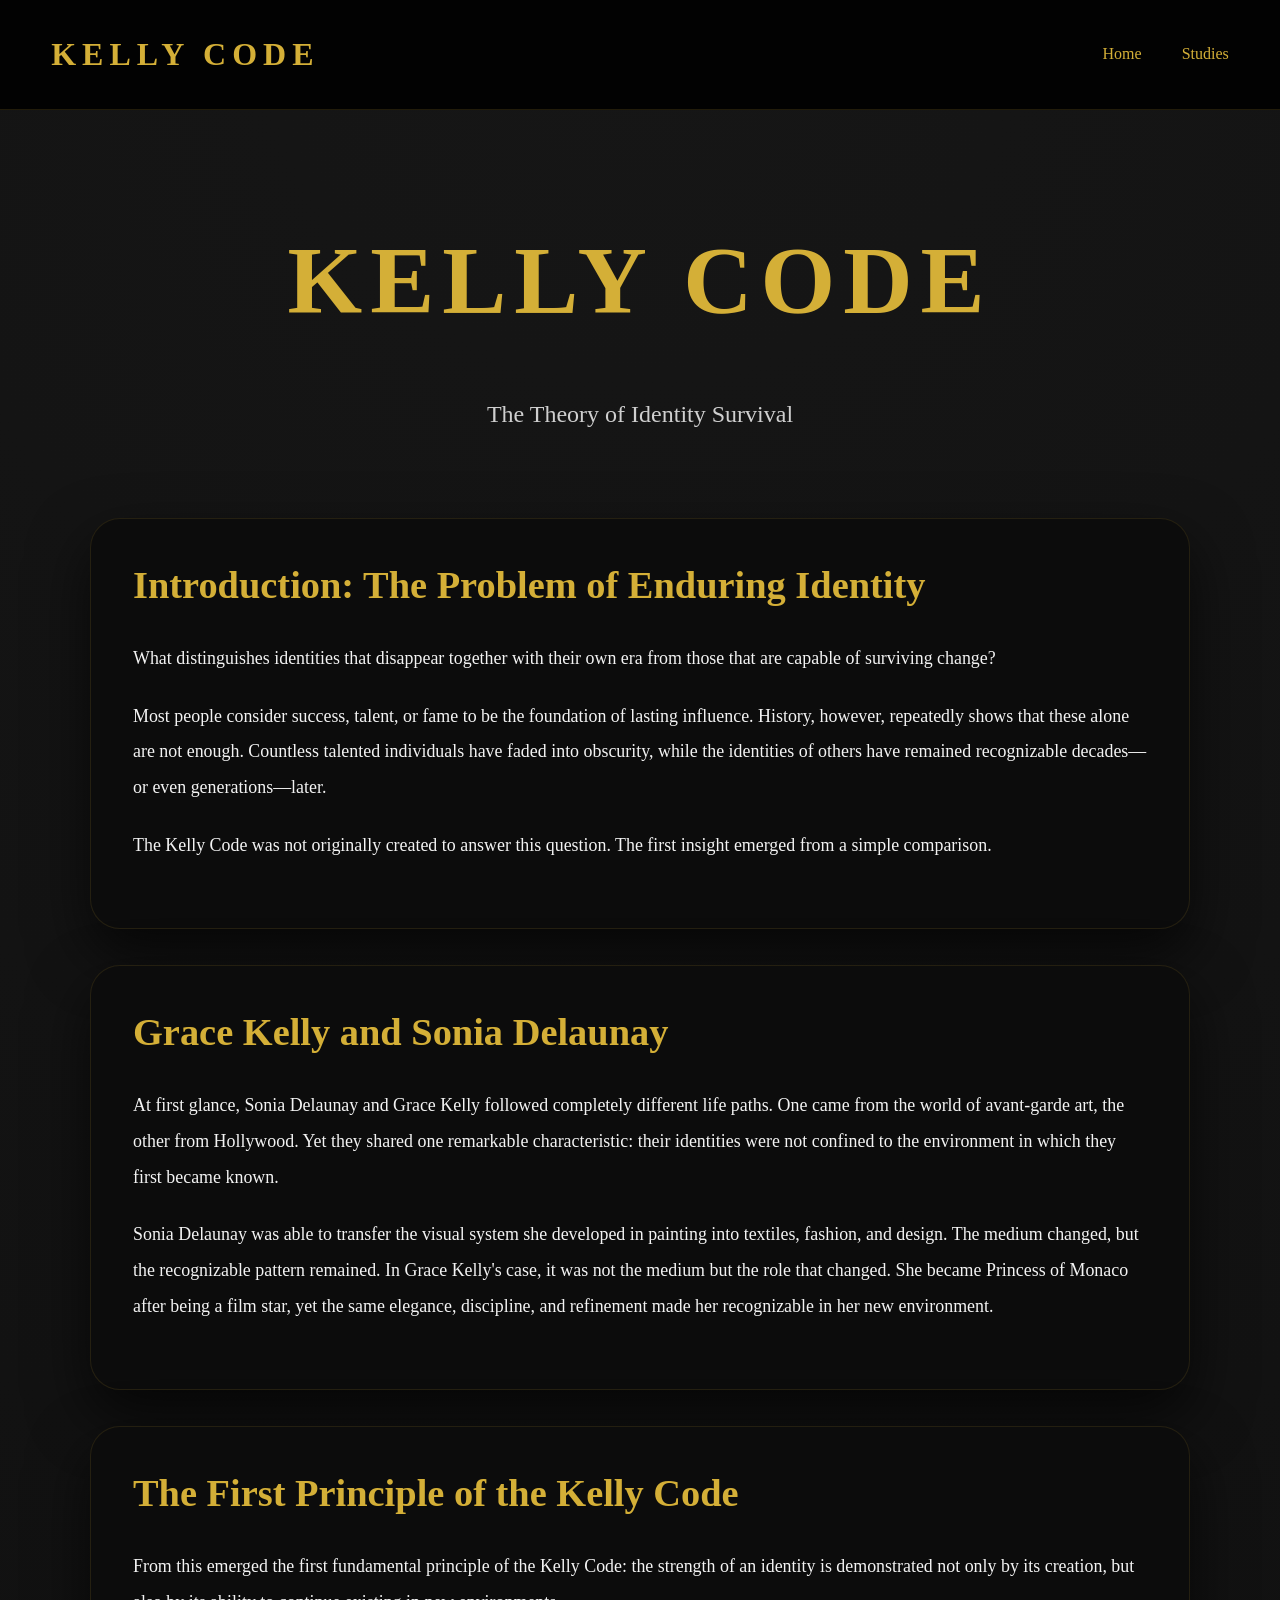
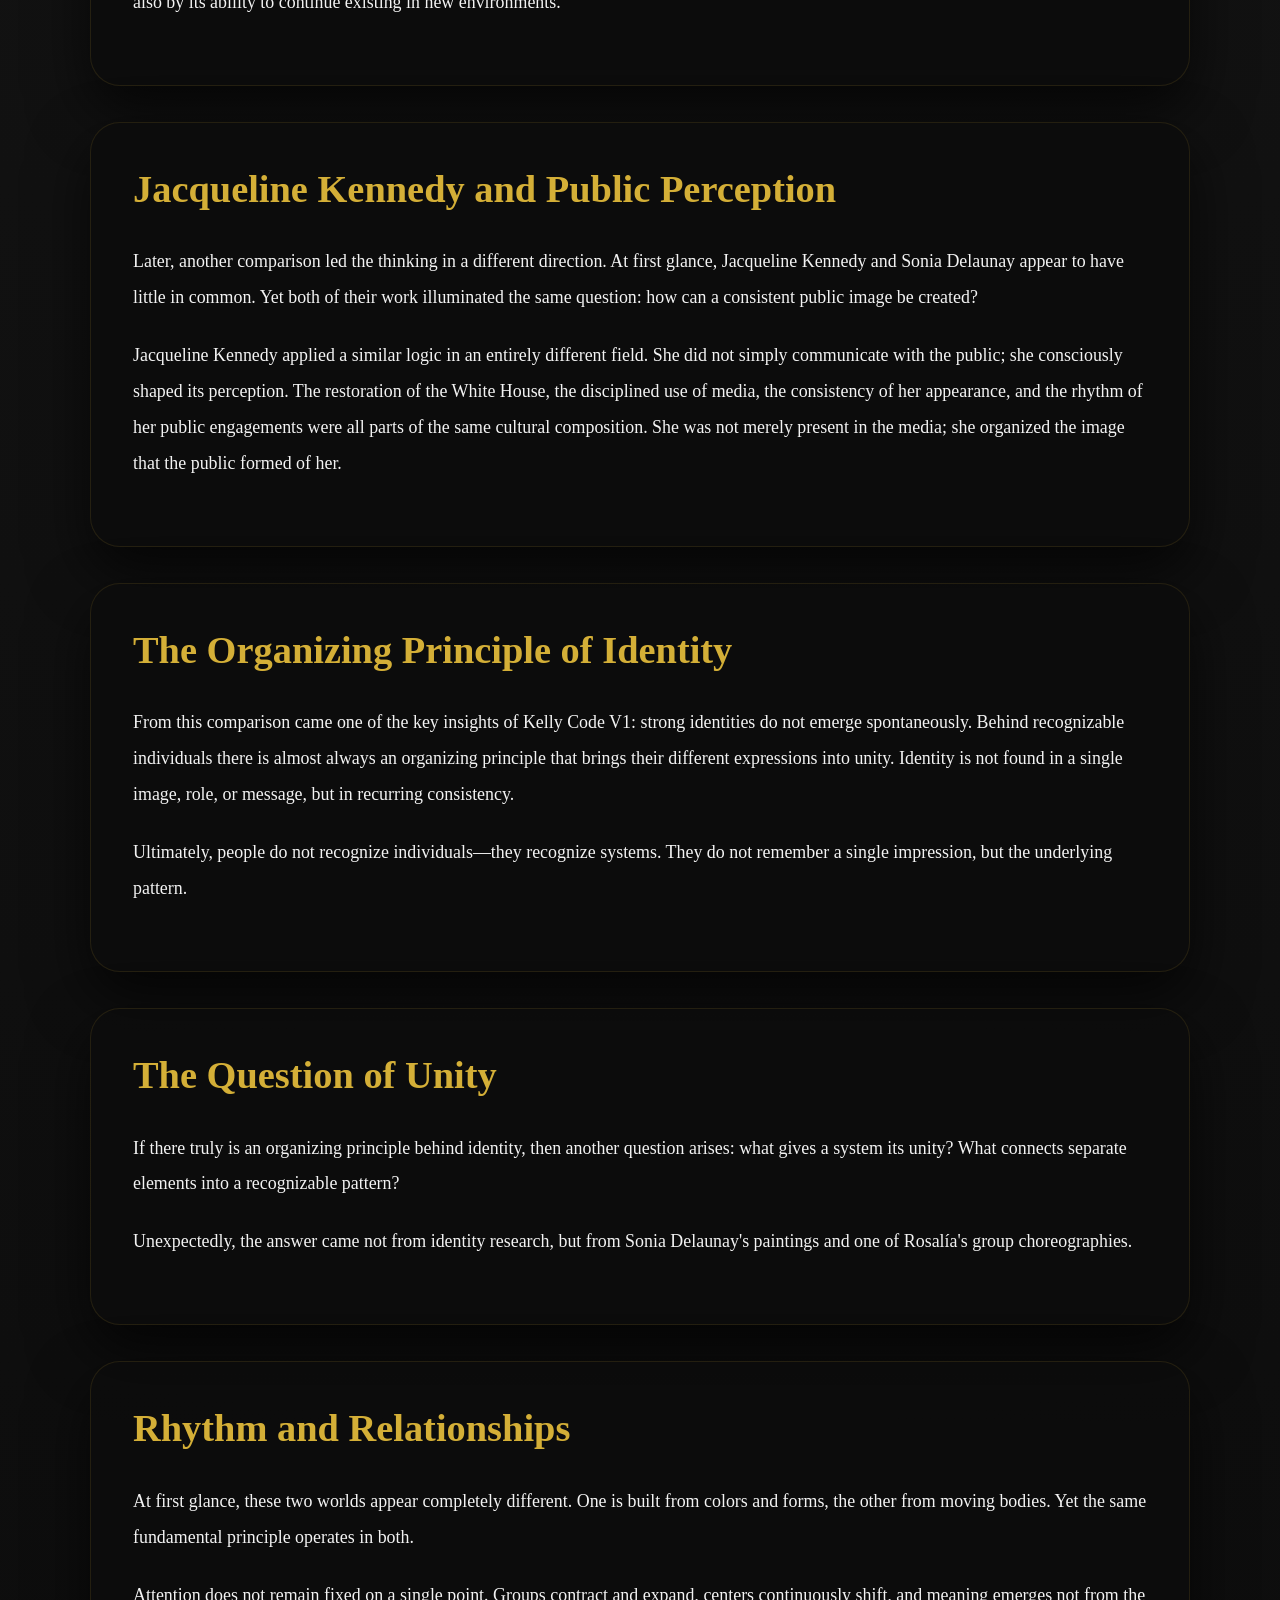
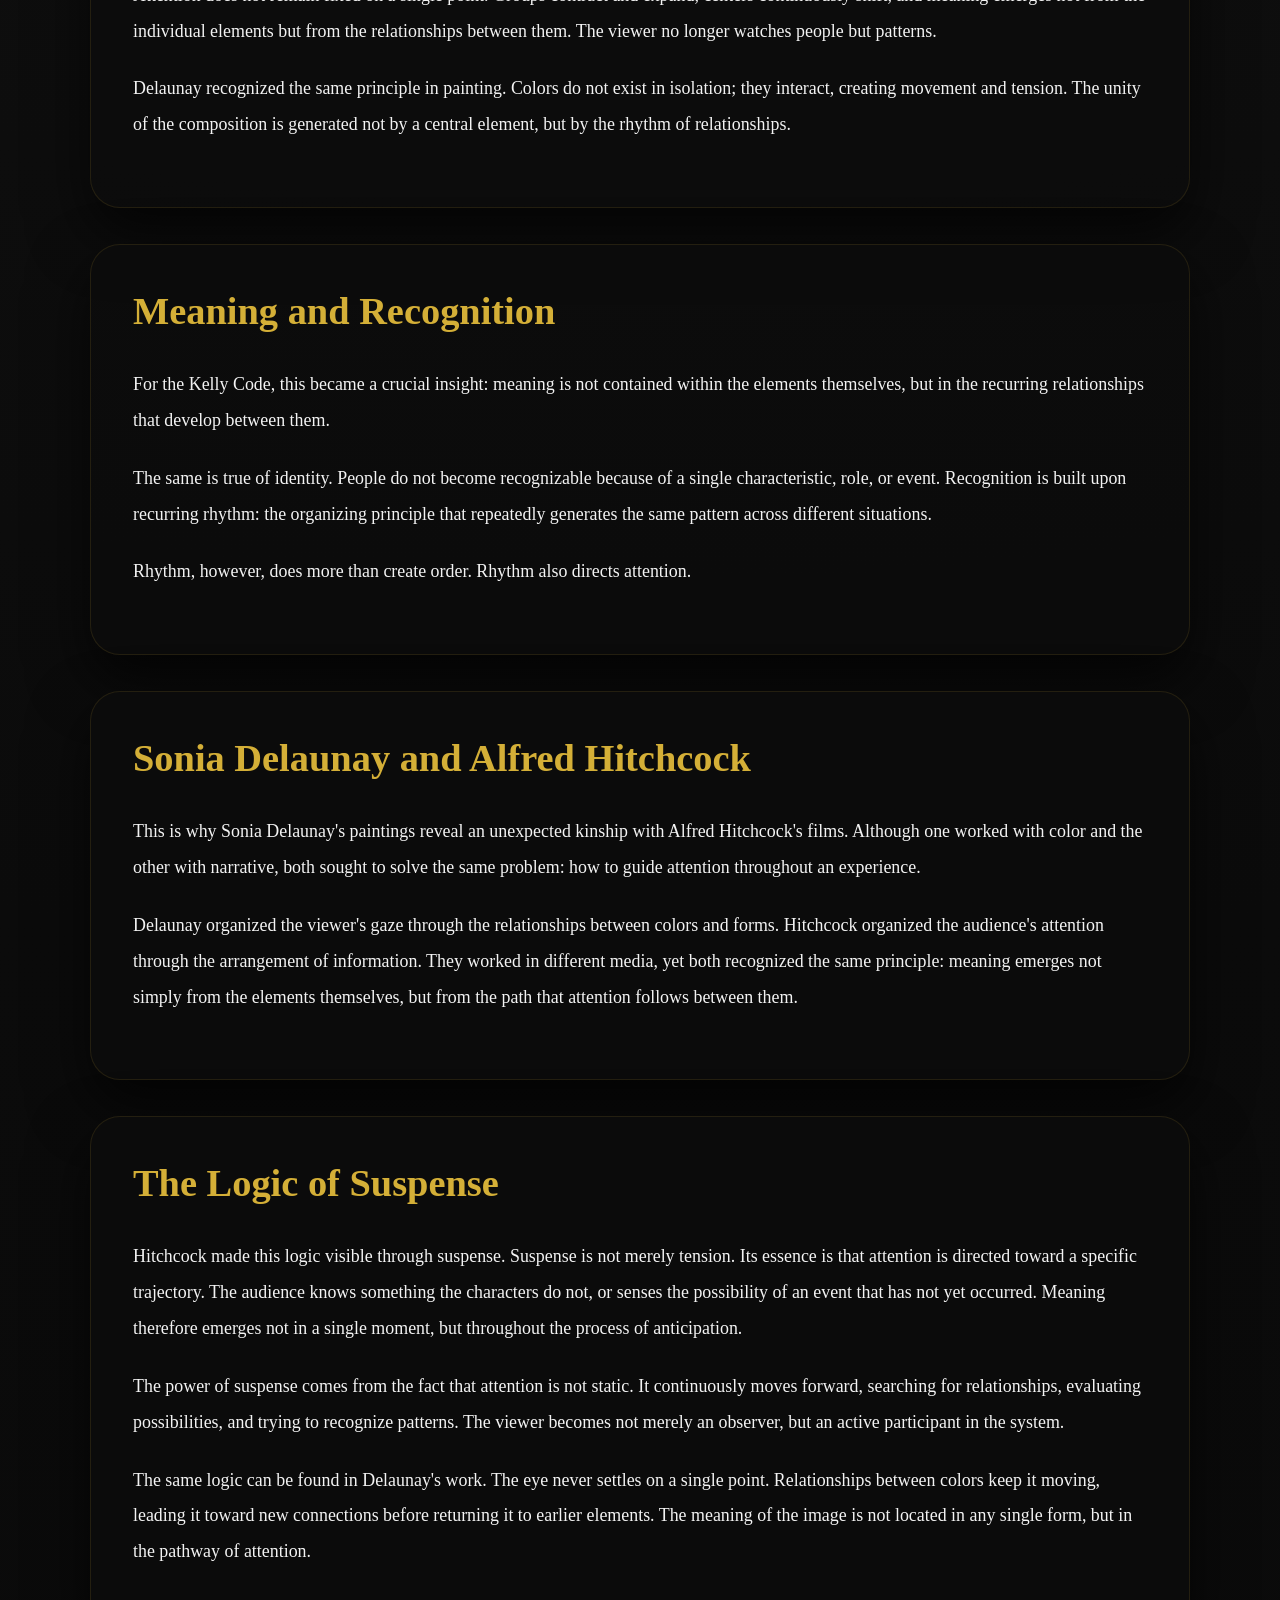
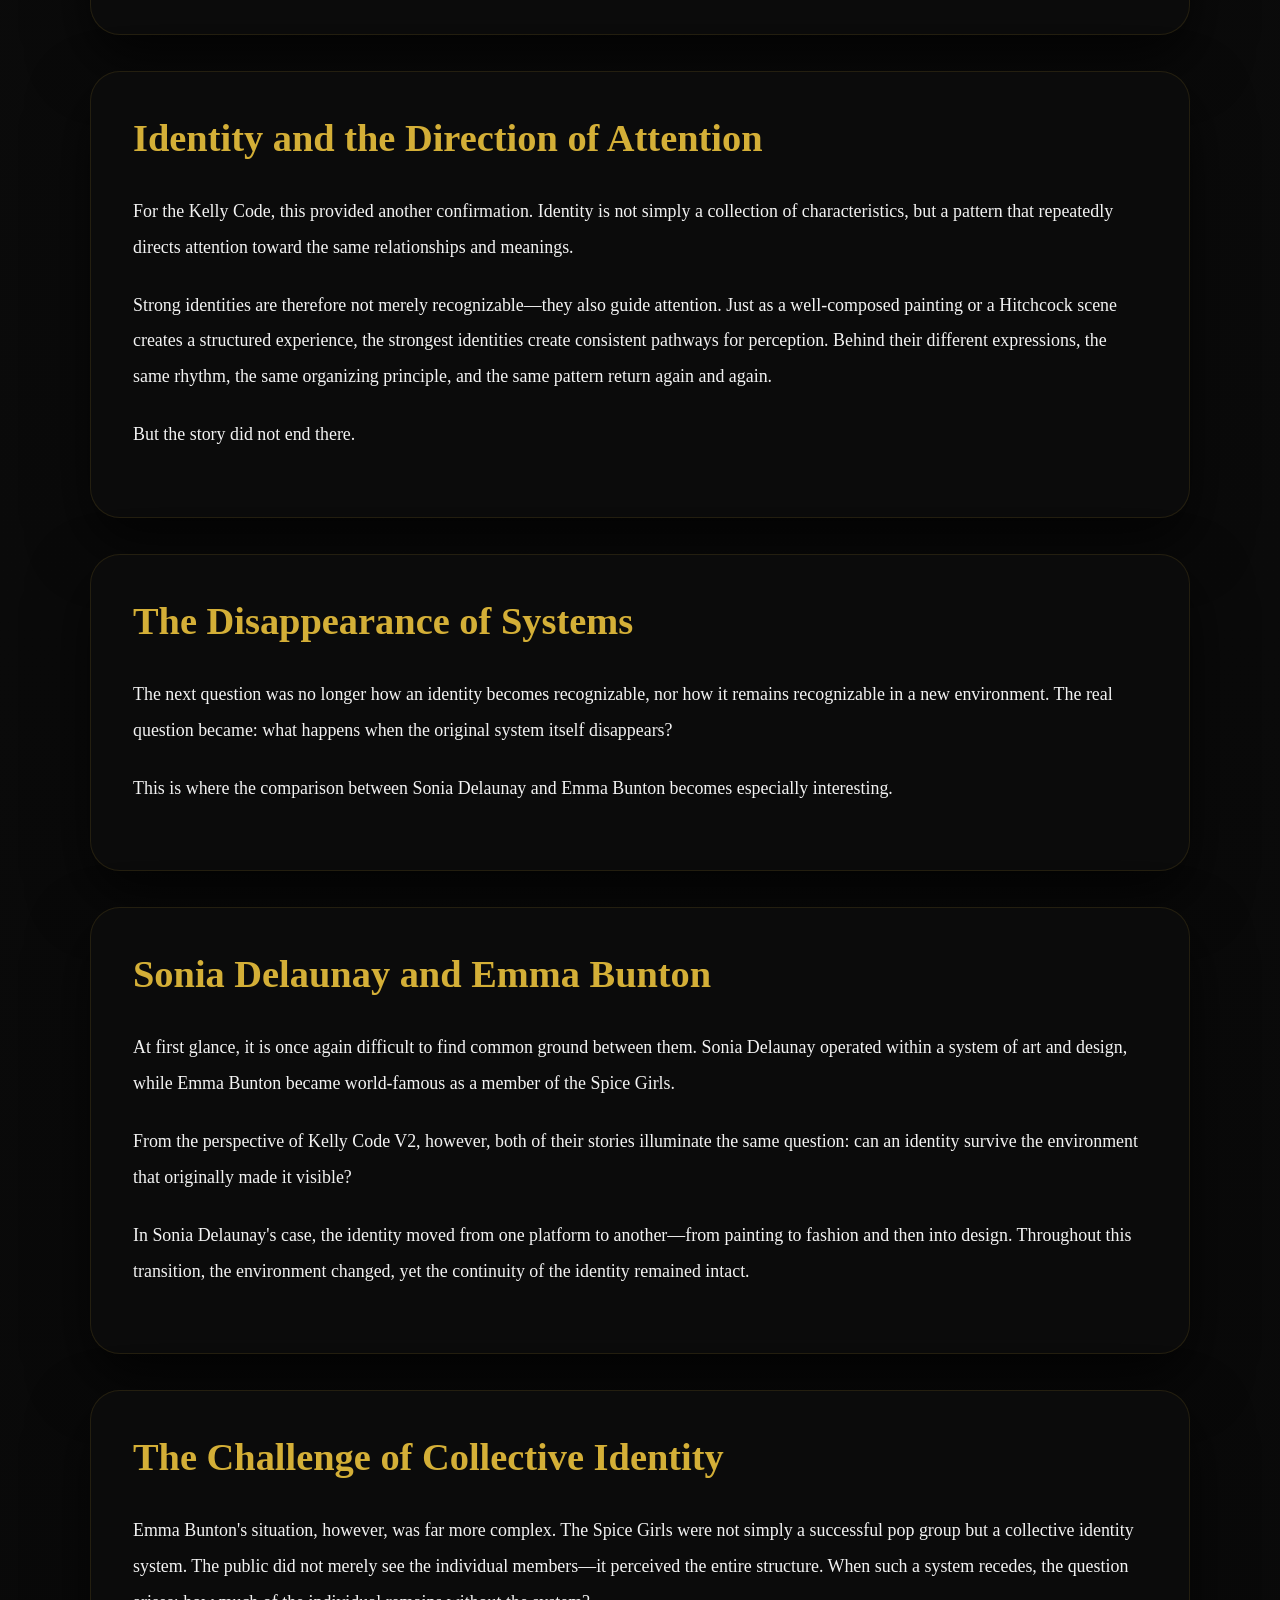
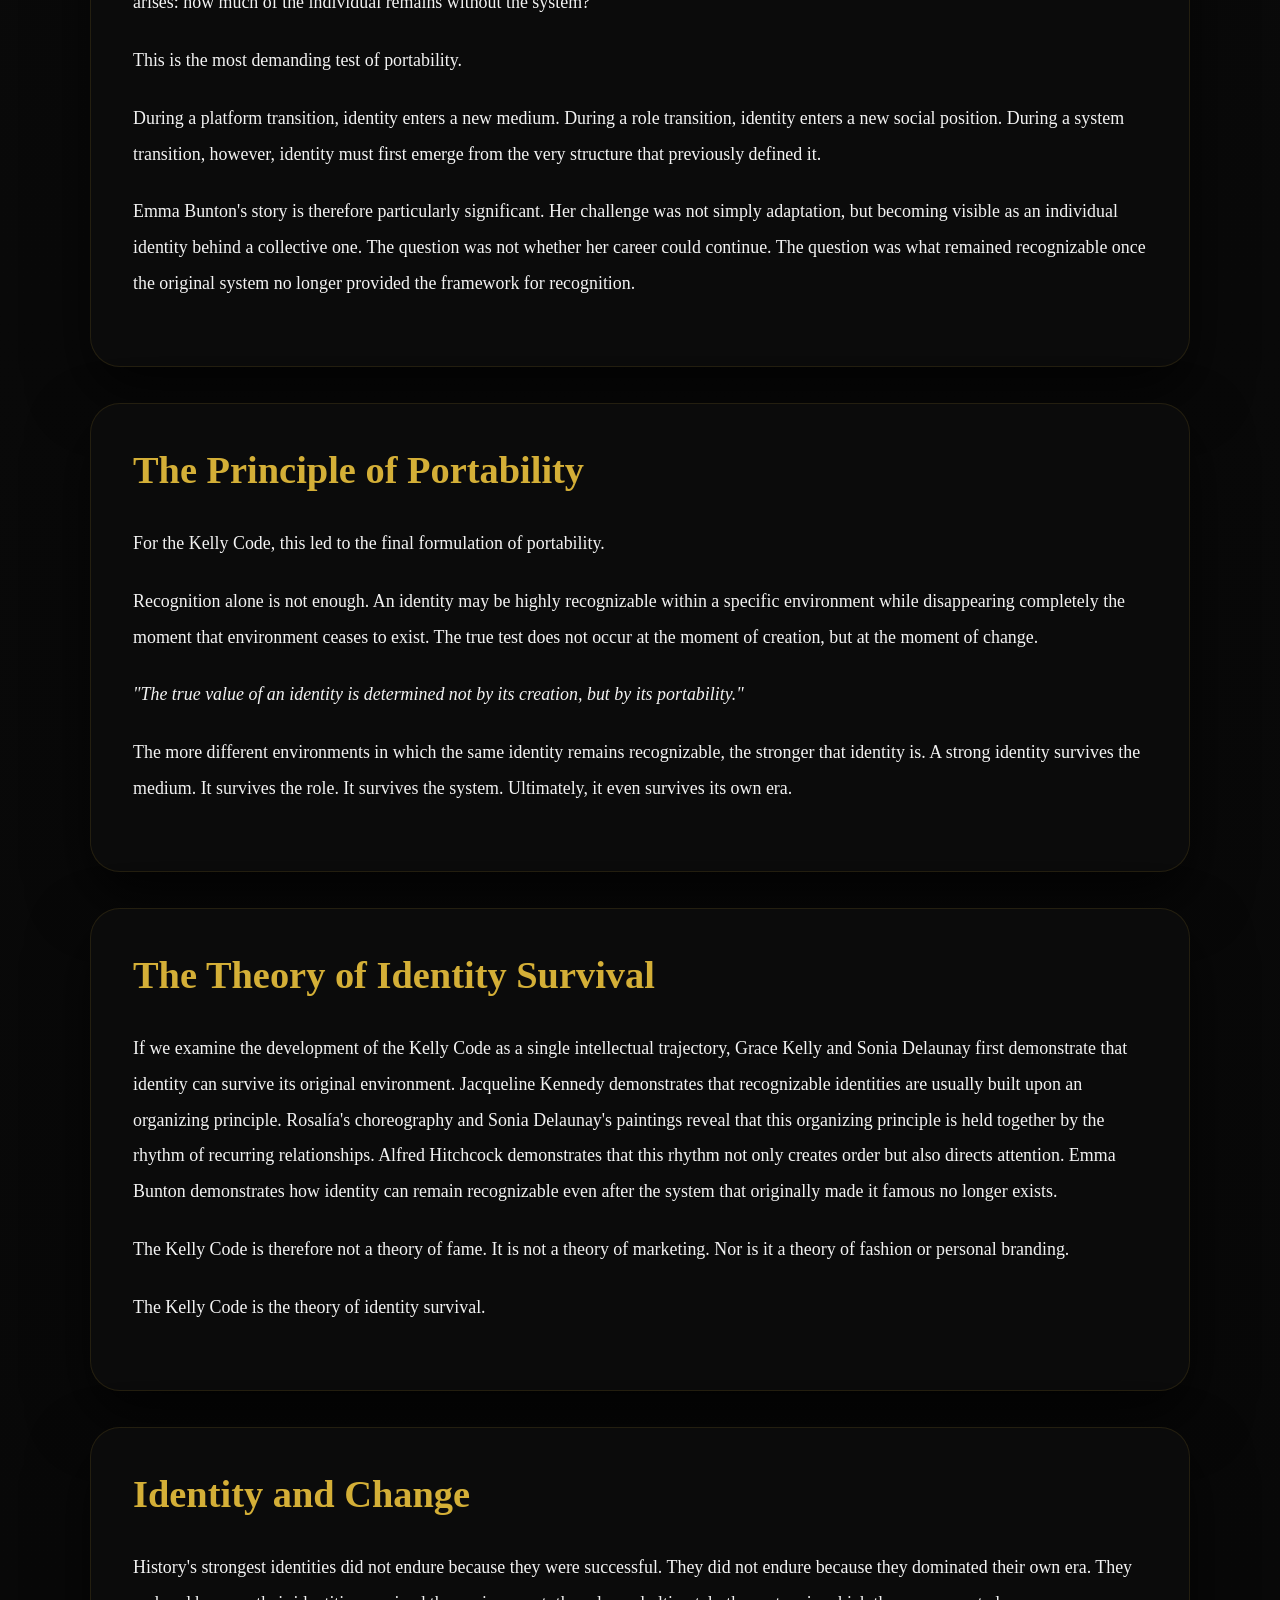
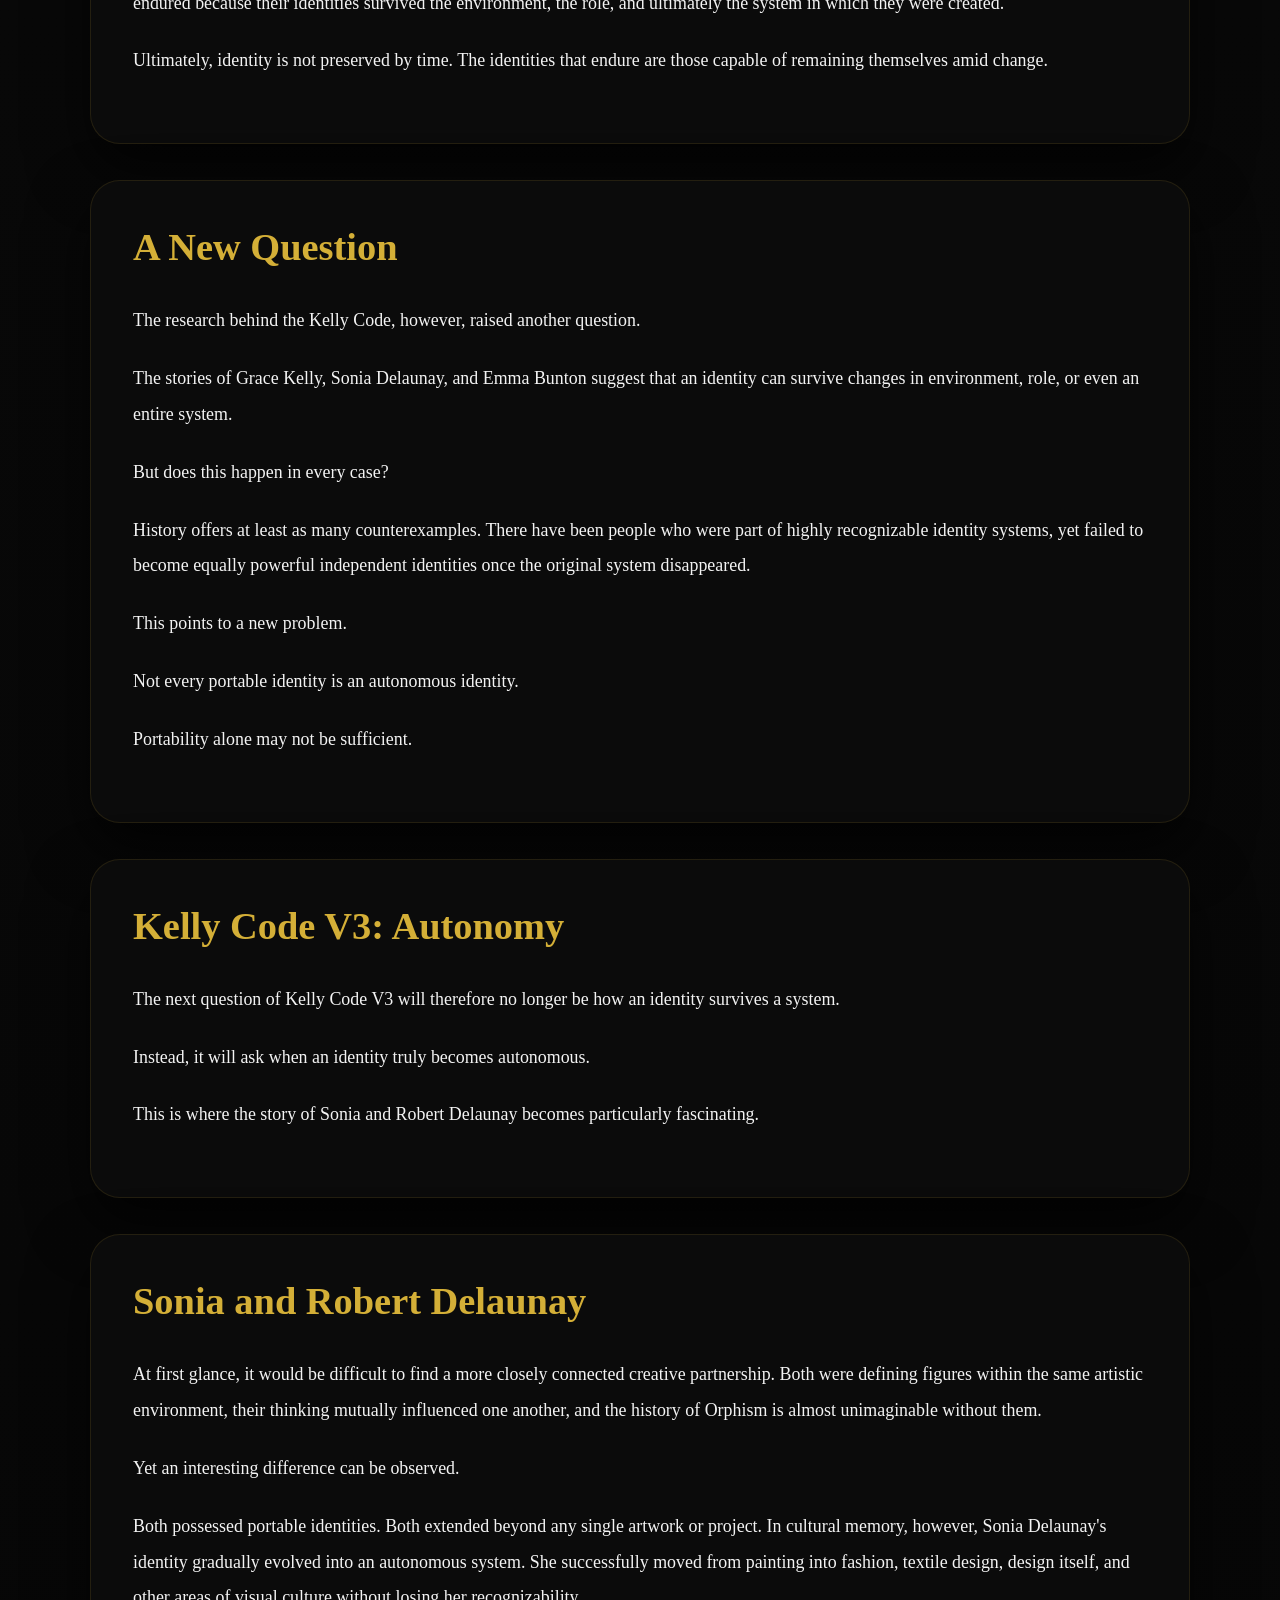
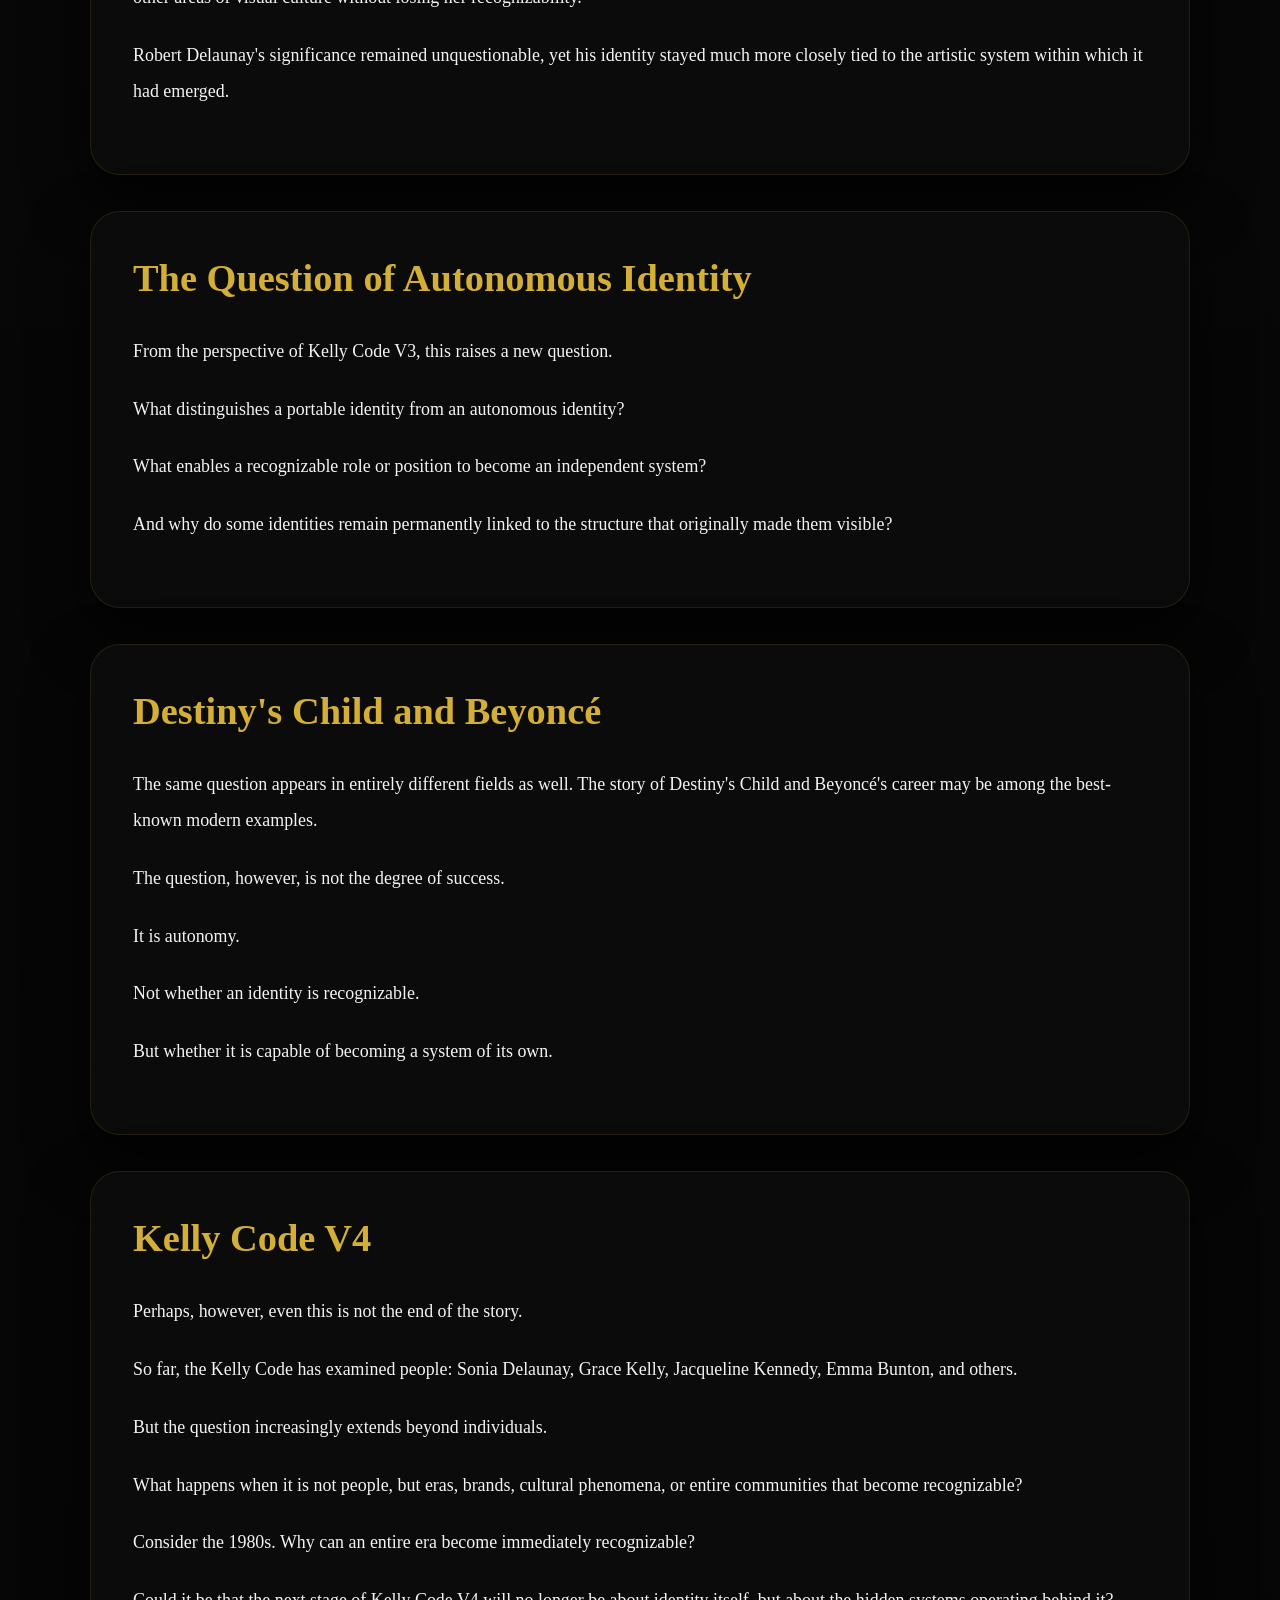
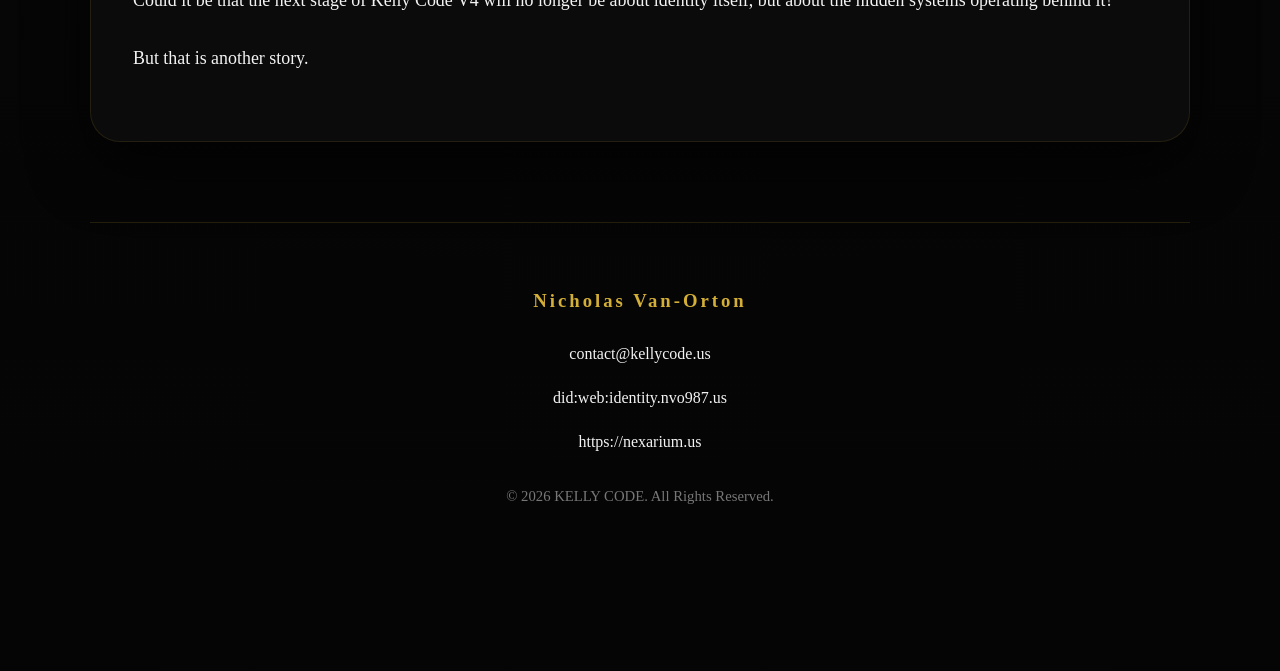
<file: index.html>
<!DOCTYPE html>
<html lang="en">
<head>
<meta charset="UTF-8">
<meta name="viewport" content="width=device-width, initial-scale=1.0">

<title>KELLY CODE | The Theory of Identity Survival | NVO987</title>

<meta name="description" content="The Kelly Code – The Theory of Identity Survival explores how identities endure across changing roles, media, systems, and historical contexts. NVO987 is a multidisciplinary artistic and cultural initiative exploring the intersections of visual culture and art history.">

<meta name="keywords" content="NVO987, Kelly Code, Theory of Identity Survival, identity theory, identity survival, Sonia Delaunay, Grace Kelly, Jacqueline Kennedy, Emma Bunton, Rosalía, Alfred Hitchcock, visual culture, art history, cultural studies, philosophy of identity, multidisciplinary research">

<meta name="author" content="Nicholas Van-Orton">
<meta name="creator" content="NVO987">
<meta name="robots" content="index,follow,max-image-preview:large,max-snippet:-1,max-video-preview:-1">
<meta name="language" content="en">

<link rel="canonical" href="https://kellycode.us/">

<link rel="apple-touch-icon" sizes="57x57" href="/apple-icon-57x57.png">
<link rel="apple-touch-icon" sizes="60x60" href="/apple-icon-60x60.png">
<link rel="apple-touch-icon" sizes="72x72" href="/apple-icon-72x72.png">
<link rel="apple-touch-icon" sizes="76x76" href="/apple-icon-76x76.png">
<link rel="apple-touch-icon" sizes="114x114" href="/apple-icon-114x114.png">
<link rel="apple-touch-icon" sizes="120x120" href="/apple-icon-120x120.png">
<link rel="apple-touch-icon" sizes="144x144" href="/apple-icon-144x144.png">
<link rel="apple-touch-icon" sizes="152x152" href="/apple-icon-152x152.png">
<link rel="apple-touch-icon" sizes="180x180" href="/apple-icon-180x180.png">
<link rel="icon" type="image/png" sizes="192x192"  href="/android-icon-192x192.png">
<link rel="icon" type="image/png" sizes="32x32" href="/favicon-32x32.png">
<link rel="icon" type="image/png" sizes="96x96" href="/favicon-96x96.png">
<link rel="icon" type="image/png" sizes="16x16" href="/favicon-16x16.png">
<link rel="manifest" href="/manifest.json">
<meta name="msapplication-TileColor" content="#ffffff">
<meta name="msapplication-TileImage" content="/ms-icon-144x144.png">
<meta name="theme-color" content="#ffffff">

<!-- DID document -->
<link rel="alternate" type="application/did+json" href="https://identity.nvo987.us/.well-known/did.json">

<!-- DID domain linkage proof -->
<link rel="alternate" type="application/did+ld+json" href="https://identity.nvo987.us/.well-known/did-configuration.json">

<!-- Canonical DID -->
<meta name="did" content="did:web:identity.nvo987.us"> 

<!-- Open Graph -->
<meta property="og:type" content="article">
<meta property="og:site_name" content="NVO987">
<meta property="og:title" content="KELLY CODE | The Theory of Identity Survival">
<meta property="og:description" content="The Kelly Code examines how identities survive changing environments, roles, and systems through recurring structures of recognition and cultural continuity.">
<meta property="og:url" content="https://kellycode.us/">
<meta property="og:locale" content="en_US">

<!-- Twitter -->
<meta name="twitter:card" content="summary_large_image">
<meta name="twitter:title" content="KELLY CODE | The Theory of Identity Survival">
<meta name="twitter:description" content="The Kelly Code explores the theory of identity survival across art, culture, media, and historical systems.">

<!-- Schema.org -->
<script type="application/ld+json">
{
  "@context": "https://schema.org",
  "@type": "Organization",
  "@id": "https://nvo987.fr/#organization",
  "name": "NVO987 – Culture Visuelle Moderne et Contemporaine",
  "url": "https://nvo987.fr/",
  "sameAs": [
    "https://www.wikidata.org/wiki/Q141086020",
    "https://www.openstreetmap.org/node/1409757849"
  ],
  "address": {
    "@type": "PostalAddress",
    "streetAddress": "44 Rue Pasquier",
    "postalCode": "75008",
    "addressLocality": "Paris",
    "addressCountry": "FR"
  },
  "geo": {
    "@type": "GeoCoordinates",
    "latitude": 48.8748353,
    "longitude": 2.3240104
  }
}
</script>

  
    <script type="application/ld+json">
    {
      "@context": "https://schema.org",
      "@graph": [
        {
       "@type": "Person",
       "@id": "https://nvo987.us#person",
       "name": "Nicholas Van-Orton",
       "jobTitle": "Independent researcher, founder of NVO987 Association",
       "url": "https://nvo987.us",
       "memberOf": {
       "@id": "https://nvo987.fr#organization"
       },
       "identifier": {
       "@type": "PropertyValue",
       "propertyID": "DID Document",
        "value": "https://identity.nvo987.us/.well-known/did.json"
           }, 
            "sameAs": [
            "https://nexarium.us",
             "https://nvo987.us",
             "https://nvo987.eu",
             "https://nvo987.fr",
             "https://nvo987.ai.in",
             "https://did.ai.in",
             "https://kellycode.us",
             "https://identity.ai.in",
	         "https://nvo987.in",
             "https://web3.internet.in", 
             "https://delaunaybook.us", 
             "https://delaunaybook.eu", 
             "https://osf.io/t8bek/", 
             "https://orcid.org/0009-0007-4628-1871",
	         "https://isni.org/isni/0000000529640885",
             "https://www.wikidata.org/wiki/Q137675227",
             "https://www.wikidata.org/wiki/Q140936124",
             "https://www.wikidata.org/wiki/Q140529224",
             "https://www.wikidata.org/wiki/Q140528834",
             "https://www.wikidata.org/wiki/Q137674546", 
             "https://meta.wikimedia.org/wiki/User:NVO987-ASSOCIATION",
	         "https://independent.academia.edu/nvo987",
	         "https://www.linkedin.com/in/nvo987/",
	         "https://profile.hcommons.org/members/nicholasvanorton/",
             "https://www.webofscience.com/wos/author/record/PDY-1682-2025",
             "https://www.researchgate.net/profile/Nicholas-Van-Orton",
             "https://www.lens.org/lens/profile/nicholas-van-orton/",
             "https://openalex.org/authors/A5120949417",
             "https://cv.hal.science/van-orton-nicholas",
             "https://scholar.google.com/citations?user=iRM-GNQAAAAJ&hl",
	         "https://app.ens.domains/nvo987.eth",
             "https://nvo987.eth.limo/",
	         "https://archive.org/details/@nicholas_van-orton",
             "https://bsky.app/profile/nvo987.us",
             "https://gravatar.com/nvo987",
             "https://europepmc.org/authors/0009-0007-4628-1871",
	         "https://github.com/nvo987-art-history",
	         "https://github.com/nvo987",
	          "https://x.com/nvo987",
      "https://instagram.com/nvo987/",
      "https://www.facebook.com/nvo987/",
      "https://www.threads.com/@nvo987",
      "https://www.tiktok.com/@nvo987",
      "https://www.snapchat.com/@art-nvo987",
      "https://mastodon.social/@nvo987",
      "https://mastodon.art/@nvo987",
      "https://pixelfed.social/nvo987",
      "https://misskey.art/@nvo987",
      "https://misskey.design/@nvo987",
      "https://smugcat.moe/@nvo987",
      "https://www.youtube.com/@nvo987-art-history",
      "https://nvo987.substack.com/",
      "https://pinterest.com/nvo987identity/",
      "https://open.spotify.com/user/uti1pape8u8fm5vcoxfq23hdo",
      "https://www.twitch.tv/nvo987/",
      "https://www.reddit.com/user/Grand_Service448/",
      "https://t.me/nvo987",
      "https://wa.me/36702674440", 
	   "https://gitlab.com/nvo987-art-history"
          ]
        },
        {
  "@type": "Organization",
  "@id": "https://nvo987.fr#organization",
  "name": "NVO987 – Culture Visuelle Moderne et Contemporaine Association",
  "alternateName": [
    "NVO987 Association",
    "NVO987 – Culture Visuelle Moderne et Contemporaine"
  ],
  "url": "https://nvo987.fr",
  "foundingDate": "2026",
  "address": {
    "@type": "PostalAddress",
    "streetAddress": "44 Rue Pasquier",
    "postalCode": "75008",
    "addressLocality": "Paris",
    "addressCountry": "FR"
  },
  "founder": {
    "@id": "https://nvo987.us#person"
  }
},
        {
      "@type": "Book",
      "@id": "https://delaunaybook.us/#book-hu-print",
      "name": "A szín mint generatív elv Sonia Delaunay életművében",
      "url": "https://delaunaybook.us",
      "inLanguage": "hu",
      "bookFormat": "https://schema.org/Paperback",
      "author": {
        "@id": "https://nvo987.us#person"
      },
      "publisher": {
        "@id": "https://nvo987.fr#organization"
      },
      "isbn": "978-615-83133-0-8",
      "identifier": {
        "@type": "PropertyValue",
        "propertyID": "DOI",
        "value": "10.17613/y22fc-g0f98"
      },
      "sameAs": [
        "https://doi.org/10.17613/y22fc-g0f98"
      ]
    },

    {
      "@type": "Book",
      "@id": "https://delaunaybook.us/#book-hu-pdf",
      "name": "A szín mint generatív elv Sonia Delaunay életművében (PDF)",
      "url": "https://delaunaybook.us",
      "inLanguage": "hu",
      "bookFormat": "https://schema.org/EBook",
      "author": {
        "@id": "https://nvo987.us#person"
      },
      "publisher": {
        "@id": "https://nvo987.fr#organization"
      },
      "isbn": "978-615-83133-1-5",
      "isPartOf": {
        "@id": "https://delaunaybook.us/#book-hu-print"
      }
    },

    {
      "@type": "Book",
      "@id": "https://delaunaybook.us/#book-hu-epub",
      "name": "A szín mint generatív elv Sonia Delaunay életművében (EPUB)",
      "url": "https://delaunaybook.us",
      "inLanguage": "hu",
      "bookFormat": "https://schema.org/EBook",
      "author": {
        "@id": "https://nvo987.us#person"
      },
      "publisher": {
        "@id": "https://nvo987.fr#organization"
      },
      "isbn": "978-615-83133-2-2",
      "isPartOf": {
        "@id": "https://delaunaybook.us/#book-hu-print"
      }
    },
    {
      "@type": "Book",
      "@id": "https://delaunaybook.us/#book-en-print",
      "name": "Color as a Generative Principle in the Work of Sonia Delaunay",
      "url": "https://delaunaybook.us",
      "inLanguage": "en",
      "bookFormat": "https://schema.org/Paperback",
      "author": {
        "@id": "https://nvo987.us#person"
      },
      "publisher": {
        "@id": "https://nvo987.fr#organization"
      },
      "isbn": "978-615-83133-5-3",
      "identifier": {
        "@type": "PropertyValue",
        "propertyID": "DOI",
        "value": "10.17613/802rd-bjr69"
      },
      "sameAs": [
        "https://doi.org/10.17613/802rd-bjr69"
      ]
    },
    {
      "@type": "Book",
      "@id": "https://delaunaybook.us/#book-en-epub",
      "name": "Color as a Generative Principle in the Work of Sonia Delaunay (EPUB)",
      "url": "https://delaunaybook.us",
      "inLanguage": "en",
      "bookFormat": "https://schema.org/EBook",
      "author": {
        "@id": "https://nvo987.us#person"
      },
      "publisher": {
        "@id": "https://nvo987.fr#organization"
      },
      "isbn": "978-615-83133-6-0",
      "isPartOf": {
        "@id": "https://delaunaybook.us/#book-en-print"
      }
    },
    {
      "@type": "Book",
      "@id": "https://delaunaybook.us/#book-en-pdf",
      "name": "Color as a Generative Principle in the Work of Sonia Delaunay (PDF)",
      "url": "https://delaunaybook.us",
      "inLanguage": "en",
      "bookFormat": "https://schema.org/EBook",
      "author": {
        "@id": "https://nvo987.us#person"
      },
      "publisher": {
        "@id": "https://nvo987.fr#organization"
      },
      "isbn": "9786150260921",
      "isPartOf": {
        "@id": "https://delaunaybook.us/#book-en-print"
      }
    },
    {
      "@type": "Book",
      "@id": "https://doi.org/10.17613/y22fc-g0f98",
      "name": "A szín mint generatív elv Sonia Delaunay életművében",
      "url": "https://doi.org/10.17613/y22fc-g0f98",
      "author": {
        "@id": "https://nvo987.us#person"
      },
      "inLanguage": "hu",
      "identifier": {
        "@type": "PropertyValue",
        "propertyID": "DOI",
        "value": "10.17613/y22fc-g0f98"
      }
    },
    {
      "@type": "Book",
      "@id": "https://doi.org/10.17613/802rd-bjr69",
      "name": "Color as a Generative Principle in the Work of Sonia Delaunay",
      "url": "https://doi.org/10.17613/802rd-bjr69",
      "author": {
        "@id": "https://nvo987.us#person"
      },
      "inLanguage": "en",
      "identifier": {
        "@type": "PropertyValue",
        "propertyID": "DOI",
        "value": "10.17613/802rd-bjr69"
      }
    },
    {
      "@type": "ScholarlyArticle",
      "@id": "https://doi.org/10.2139/ssrn.6007654",
      "name": "Color as a Generative Principle in the Work of Sonia Delaunay",
      "headline": "Color as a Generative Principle in the Work of Sonia Delaunay",
      "image": "https://delaunaybook.us/images/image.png",
      "url": "https://doi.org/10.2139/ssrn.6007654",
      "author": {
        "@id": "https://nvo987.us#person"
      },
      "inLanguage": "en",
      "isBasedOn": {
        "@id": "https://delaunaybook.us/#book-en-print"
      },
      "identifier": {
        "@type": "PropertyValue",
        "propertyID": "DOI",
        "value": "10.2139/ssrn.6007654"
      },
      "sameAs": [
        "https://doi.org/10.2139/ssrn.6007654"
      ]
    },
    {
      "@type": "ScholarlyArticle",
      "@id": "https://doi.org/10.2139/ssrn.6131506",
      "name": "Interdisciplinary Foundation Edition",
      "headline": "Interdisciplinary Foundation Edition",
      "image": "https://delaunaybook.us/images/image.png",
      "url": "https://doi.org/10.2139/ssrn.6131506",
      "author": {
        "@id": "https://nvo987.us#person"
      },
      "inLanguage": "en",
      "isBasedOn": {
        "@id": "https://delaunaybook.us/#book-en-print"
      },
      "identifier": {
        "@type": "PropertyValue",
        "propertyID": "DOI",
        "value": "10.2139/ssrn.6131506"
      },
      "sameAs": [
        "https://doi.org/10.2139/ssrn.6131506"
      ]
    },
    {
      "@type": "CreativeWork",
      "@id": "https://archive.org/details/v-9-1-color-as-a-generative-principle-in-the-work-of-sonia-delaunay",
      "name": "V.9.1 — Color as a Generative Principle in the Work of Sonia Delaunay",
      "url": "https://archive.org/details/v-9-1-color-as-a-generative-principle-in-the-work-of-sonia-delaunay",
      "author": {
        "@id": "https://nvo987.us#person"
      },
      "about": {
        "@type": "Person",
        "name": "Sonia Delaunay"
      },
      "isBasedOn": {
        "@id": "https://delaunaybook.us/#book-en"
      }
    }
  ]
}
    </script>

<style>
:root{
    --bg:#050505;
    --bg2:#0d0d0d;
    --card:#0f0f0f;
    --gold:#d4af37;
    --gold-soft:rgba(212,175,55,.18);
    --text:#f3f3f3;
    --text-soft:#cfcfcf;
}

*{
    margin:0;
    padding:0;
    box-sizing:border-box;
}

html{
    scroll-behavior:smooth;
}

body{
    background:
        radial-gradient(circle at top,
        #161616 0%,
        #0b0b0b 35%,
        #050505 100%);
    color:var(--text);
    font-family:Georgia,"Times New Roman",serif;
    line-height:1.9;
    overflow-x:hidden;
}

/* HEADER */

header{
    position:sticky;
    top:0;
    z-index:1000;
    background:rgba(0,0,0,.88);
    backdrop-filter:blur(18px);
    border-bottom:1px solid rgba(212,175,55,.15);
}

nav{
    width:min(92%,1400px);
    margin:auto;
    display:flex;
    justify-content:space-between;
    align-items:center;
    padding:24px 0;
}

.logo{
    color:var(--gold);
    font-size:2rem;
    font-weight:700;
    letter-spacing:6px;
}

.menu{
    display:flex;
    gap:40px;
}

.menu a{
    color:var(--gold);
    text-decoration:none;
    font-size:1rem;
    transition:.3s;
}

.menu a:hover{
    color:white;
}

/* HERO */

.hero{
    min-height:42vh;
    display:flex;
    flex-direction:column;
    justify-content:center;
    align-items:center;
    text-align:center;
    padding:80px 20px;
}

.hero h1{
    color:var(--gold);
    font-size:clamp(3.2rem,10vw,6rem);
    letter-spacing:8px;
    margin-bottom:20px;
    animation:fadeUp 1.2s ease;
}

.hero p{
    font-size:clamp(1.1rem,3vw,1.5rem);
    color:var(--text-soft);
    animation:fadeUp 1.8s ease;
}

/* CONTENT */

.container{
    width:min(92%,1100px);
    margin:auto;
    padding-bottom:100px;
}

/* CARDS */

.card{
    background:rgba(12,12,12,.92);
    border:1px solid rgba(212,175,55,.12);
    border-radius:30px;
    padding:42px;
    margin-bottom:36px;

    box-shadow:
        0 25px 60px rgba(0,0,0,.65);

    opacity:0;
    transform:translateY(30px);
    animation:fadeUp .9s ease forwards;
}

.card:nth-child(2){animation-delay:.1s;}
.card:nth-child(3){animation-delay:.2s;}
.card:nth-child(4){animation-delay:.3s;}

.card:hover{
    border-color:rgba(212,175,55,.3);
    transform:translateY(-4px);
    transition:.35s;
}

.card h2{
    color:var(--gold);
    font-size:clamp(1.8rem,5vw,2.4rem);
    line-height:1.3;
    margin-bottom:30px;
    font-weight:700;
}

.card p{
    color:var(--text);
    font-size:1.12rem;
    line-height:2;
    text-align:left;
    margin-bottom:22px;
}

/* FOOTER */

footer{
    margin-top:80px;
    padding:60px 20px;
    text-align:center;
    border-top:1px solid rgba(212,175,55,.15);
}

footer h3{
    color:var(--gold);
    margin-bottom:20px;
    letter-spacing:3px;
}

footer a{
    color:var(--text);
    text-decoration:none;
    transition:.3s;
}

footer a:hover{
    color:var(--gold);
}

/* ANIMATION */

@keyframes fadeUp{
    from{
        opacity:0;
        transform:translateY(30px);
    }
    to{
        opacity:1;
        transform:translateY(0);
    }
}

/* MOBILE */

@media(max-width:768px){

    nav{
        flex-direction:column;
        gap:20px;
    }

    .menu{
        gap:28px;
    }

    .logo{
        font-size:1.6rem;
        letter-spacing:4px;
    }

    .hero{
        min-height:36vh;
        padding:70px 20px;
    }

    .card{
        padding:30px;
        border-radius:24px;
    }

    .card p{
        font-size:1.05rem;
        line-height:1.9;
    }
}
    
</style>
</head>

<body>

<header>
    <nav>
        <div class="logo">KELLY CODE</div>

        <div class="menu">
            <a href="https://kellycode.us">Home</a>
            <a href="https://studies.kellycode.us">Studies</a>
        </div>
    </nav>
</header>

<section class="hero">
    <h1>KELLY CODE</h1>
    <p>The Theory of Identity Survival</p>
</section>

<div class="container">
  <div class="card">
    <h2>Introduction: The Problem of Enduring Identity</h2>

    <p>What distinguishes identities that disappear together with their own era from those that are capable of surviving change?</p>

    <p>Most people consider success, talent, or fame to be the foundation of lasting influence. History, however, repeatedly shows that these alone are not enough. Countless talented individuals have faded into obscurity, while the identities of others have remained recognizable decades—or even generations—later.</p>

    <p>The Kelly Code was not originally created to answer this question. The first insight emerged from a simple comparison.</p>
</div>

<div class="card">
    <h2>Grace Kelly and Sonia Delaunay</h2>

    <p>At first glance, Sonia Delaunay and Grace Kelly followed completely different life paths. One came from the world of avant-garde art, the other from Hollywood. Yet they shared one remarkable characteristic: their identities were not confined to the environment in which they first became known.</p>

    <p>Sonia Delaunay was able to transfer the visual system she developed in painting into textiles, fashion, and design. The medium changed, but the recognizable pattern remained. In Grace Kelly's case, it was not the medium but the role that changed. She became Princess of Monaco after being a film star, yet the same elegance, discipline, and refinement made her recognizable in her new environment.</p>
</div>

<div class="card">
    <h2>The First Principle of the Kelly Code</h2>

    <p>From this emerged the first fundamental principle of the Kelly Code: the strength of an identity is demonstrated not only by its creation, but also by its ability to continue existing in new environments.</p>
</div>

<div class="card">
    <h2>Jacqueline Kennedy and Public Perception</h2>

    <p>Later, another comparison led the thinking in a different direction. At first glance, Jacqueline Kennedy and Sonia Delaunay appear to have little in common. Yet both of their work illuminated the same question: how can a consistent public image be created?</p>

    <p>Jacqueline Kennedy applied a similar logic in an entirely different field. She did not simply communicate with the public; she consciously shaped its perception. The restoration of the White House, the disciplined use of media, the consistency of her appearance, and the rhythm of her public engagements were all parts of the same cultural composition. She was not merely present in the media; she organized the image that the public formed of her.</p>
</div>

<div class="card">
    <h2>The Organizing Principle of Identity</h2>

    <p>From this comparison came one of the key insights of Kelly Code V1: strong identities do not emerge spontaneously. Behind recognizable individuals there is almost always an organizing principle that brings their different expressions into unity. Identity is not found in a single image, role, or message, but in recurring consistency.</p>

    <p>Ultimately, people do not recognize individuals—they recognize systems. They do not remember a single impression, but the underlying pattern.</p>
</div>

<div class="card">
    <h2>The Question of Unity</h2>

    <p>If there truly is an organizing principle behind identity, then another question arises: what gives a system its unity? What connects separate elements into a recognizable pattern?</p>

    <p>Unexpectedly, the answer came not from identity research, but from Sonia Delaunay's paintings and one of Rosalía's group choreographies.</p>
</div>

<div class="card">
    <h2>Rhythm and Relationships</h2>

    <p>At first glance, these two worlds appear completely different. One is built from colors and forms, the other from moving bodies. Yet the same fundamental principle operates in both.</p>

    <p>Attention does not remain fixed on a single point. Groups contract and expand, centers continuously shift, and meaning emerges not from the individual elements but from the relationships between them. The viewer no longer watches people but patterns.</p>

    <p>Delaunay recognized the same principle in painting. Colors do not exist in isolation; they interact, creating movement and tension. The unity of the composition is generated not by a central element, but by the rhythm of relationships.</p>
</div>

<div class="card">
    <h2>Meaning and Recognition</h2>

    <p>For the Kelly Code, this became a crucial insight: meaning is not contained within the elements themselves, but in the recurring relationships that develop between them.</p>

    <p>The same is true of identity. People do not become recognizable because of a single characteristic, role, or event. Recognition is built upon recurring rhythm: the organizing principle that repeatedly generates the same pattern across different situations.</p>

    <p>Rhythm, however, does more than create order. Rhythm also directs attention.</p>
</div>

<div class="card">
    <h2>Sonia Delaunay and Alfred Hitchcock</h2>

    <p>This is why Sonia Delaunay's paintings reveal an unexpected kinship with Alfred Hitchcock's films. Although one worked with color and the other with narrative, both sought to solve the same problem: how to guide attention throughout an experience.</p>

    <p>Delaunay organized the viewer's gaze through the relationships between colors and forms. Hitchcock organized the audience's attention through the arrangement of information. They worked in different media, yet both recognized the same principle: meaning emerges not simply from the elements themselves, but from the path that attention follows between them.</p>
</div>
<div class="card">
    <h2>The Logic of Suspense</h2>

    <p>Hitchcock made this logic visible through suspense. Suspense is not merely tension. Its essence is that attention is directed toward a specific trajectory. The audience knows something the characters do not, or senses the possibility of an event that has not yet occurred. Meaning therefore emerges not in a single moment, but throughout the process of anticipation.</p>

    <p>The power of suspense comes from the fact that attention is not static. It continuously moves forward, searching for relationships, evaluating possibilities, and trying to recognize patterns. The viewer becomes not merely an observer, but an active participant in the system.</p>

    <p>The same logic can be found in Delaunay's work. The eye never settles on a single point. Relationships between colors keep it moving, leading it toward new connections before returning it to earlier elements. The meaning of the image is not located in any single form, but in the pathway of attention.</p>
</div>

<div class="card">
    <h2>Identity and the Direction of Attention</h2>

    <p>For the Kelly Code, this provided another confirmation. Identity is not simply a collection of characteristics, but a pattern that repeatedly directs attention toward the same relationships and meanings.</p>

    <p>Strong identities are therefore not merely recognizable—they also guide attention. Just as a well-composed painting or a Hitchcock scene creates a structured experience, the strongest identities create consistent pathways for perception. Behind their different expressions, the same rhythm, the same organizing principle, and the same pattern return again and again.</p>

    <p>But the story did not end there.</p>
</div>

<div class="card">
    <h2>The Disappearance of Systems</h2>

    <p>The next question was no longer how an identity becomes recognizable, nor how it remains recognizable in a new environment. The real question became: what happens when the original system itself disappears?</p>

    <p>This is where the comparison between Sonia Delaunay and Emma Bunton becomes especially interesting.</p>
</div>

<div class="card">
    <h2>Sonia Delaunay and Emma Bunton</h2>

    <p>At first glance, it is once again difficult to find common ground between them. Sonia Delaunay operated within a system of art and design, while Emma Bunton became world-famous as a member of the Spice Girls.</p>

    <p>From the perspective of Kelly Code V2, however, both of their stories illuminate the same question: can an identity survive the environment that originally made it visible?</p>

    <p>In Sonia Delaunay's case, the identity moved from one platform to another—from painting to fashion and then into design. Throughout this transition, the environment changed, yet the continuity of the identity remained intact.</p>
</div>

<div class="card">
    <h2>The Challenge of Collective Identity</h2>

    <p>Emma Bunton's situation, however, was far more complex. The Spice Girls were not simply a successful pop group but a collective identity system. The public did not merely see the individual members—it perceived the entire structure. When such a system recedes, the question arises: how much of the individual remains without the system?</p>

    <p>This is the most demanding test of portability.</p>

    <p>During a platform transition, identity enters a new medium. During a role transition, identity enters a new social position. During a system transition, however, identity must first emerge from the very structure that previously defined it.</p>

    <p>Emma Bunton's story is therefore particularly significant. Her challenge was not simply adaptation, but becoming visible as an individual identity behind a collective one. The question was not whether her career could continue. The question was what remained recognizable once the original system no longer provided the framework for recognition.</p>
</div>

<div class="card">
    <h2>The Principle of Portability</h2>

    <p>For the Kelly Code, this led to the final formulation of portability.</p>

    <p>Recognition alone is not enough. An identity may be highly recognizable within a specific environment while disappearing completely the moment that environment ceases to exist. The true test does not occur at the moment of creation, but at the moment of change.</p>

    <p><em>"The true value of an identity is determined not by its creation, but by its portability."</em></p>

    <p>The more different environments in which the same identity remains recognizable, the stronger that identity is. A strong identity survives the medium. It survives the role. It survives the system. Ultimately, it even survives its own era.</p>
</div>

<div class="card">
    <h2>The Theory of Identity Survival</h2>

    <p>If we examine the development of the Kelly Code as a single intellectual trajectory, Grace Kelly and Sonia Delaunay first demonstrate that identity can survive its original environment. Jacqueline Kennedy demonstrates that recognizable identities are usually built upon an organizing principle. Rosalía's choreography and Sonia Delaunay's paintings reveal that this organizing principle is held together by the rhythm of recurring relationships. Alfred Hitchcock demonstrates that this rhythm not only creates order but also directs attention. Emma Bunton demonstrates how identity can remain recognizable even after the system that originally made it famous no longer exists.</p>

    <p>The Kelly Code is therefore not a theory of fame. It is not a theory of marketing. Nor is it a theory of fashion or personal branding.</p>

    <p>The Kelly Code is the theory of identity survival.</p>
</div>
<div class="card">
    <h2>Identity and Change</h2>

    <p>History's strongest identities did not endure because they were successful. They did not endure because they dominated their own era. They endured because their identities survived the environment, the role, and ultimately the system in which they were created.</p>

    <p>Ultimately, identity is not preserved by time. The identities that endure are those capable of remaining themselves amid change.</p>
</div>

<div class="card">
    <h2>A New Question</h2>

    <p>The research behind the Kelly Code, however, raised another question.</p>

    <p>The stories of Grace Kelly, Sonia Delaunay, and Emma Bunton suggest that an identity can survive changes in environment, role, or even an entire system.</p>

    <p>But does this happen in every case?</p>

    <p>History offers at least as many counterexamples. There have been people who were part of highly recognizable identity systems, yet failed to become equally powerful independent identities once the original system disappeared.</p>

    <p>This points to a new problem.</p>

    <p>Not every portable identity is an autonomous identity.</p>

    <p>Portability alone may not be sufficient.</p>
</div>

<div class="card">
    <h2>Kelly Code V3: Autonomy</h2>

    <p>The next question of Kelly Code V3 will therefore no longer be how an identity survives a system.</p>

    <p>Instead, it will ask when an identity truly becomes autonomous.</p>

    <p>This is where the story of Sonia and Robert Delaunay becomes particularly fascinating.</p>
</div>

<div class="card">
    <h2>Sonia and Robert Delaunay</h2>

    <p>At first glance, it would be difficult to find a more closely connected creative partnership. Both were defining figures within the same artistic environment, their thinking mutually influenced one another, and the history of Orphism is almost unimaginable without them.</p>

    <p>Yet an interesting difference can be observed.</p>

    <p>Both possessed portable identities. Both extended beyond any single artwork or project. In cultural memory, however, Sonia Delaunay's identity gradually evolved into an autonomous system. She successfully moved from painting into fashion, textile design, design itself, and other areas of visual culture without losing her recognizability.</p>

    <p>Robert Delaunay's significance remained unquestionable, yet his identity stayed much more closely tied to the artistic system within which it had emerged.</p>
</div>

<div class="card">
    <h2>The Question of Autonomous Identity</h2>

    <p>From the perspective of Kelly Code V3, this raises a new question.</p>

    <p>What distinguishes a portable identity from an autonomous identity?</p>

    <p>What enables a recognizable role or position to become an independent system?</p>

    <p>And why do some identities remain permanently linked to the structure that originally made them visible?</p>
</div>

<div class="card">
    <h2>Destiny's Child and Beyoncé</h2>

    <p>The same question appears in entirely different fields as well. The story of Destiny's Child and Beyoncé's career may be among the best-known modern examples.</p>

    <p>The question, however, is not the degree of success.</p>

    <p>It is autonomy.</p>

    <p>Not whether an identity is recognizable.</p>

    <p>But whether it is capable of becoming a system of its own.</p>
</div>

<div class="card">
    <h2>Kelly Code V4</h2>

    <p>Perhaps, however, even this is not the end of the story.</p>

    <p>So far, the Kelly Code has examined people: Sonia Delaunay, Grace Kelly, Jacqueline Kennedy, Emma Bunton, and others.</p>

    <p>But the question increasingly extends beyond individuals.</p>

    <p>What happens when it is not people, but eras, brands, cultural phenomena, or entire communities that become recognizable?</p>

    <p>Consider the 1980s. Why can an entire era become immediately recognizable?</p>

    <p>Could it be that the next stage of Kelly Code V4 will no longer be about identity itself, but about the hidden systems operating behind it?</p>

    <p>But that is another story.</p>
</div>

<footer>
    <h3>Nicholas Van-Orton</h3>

    <p style="margin-bottom:14px;">
        <a href="mailto:contact@kellycode.us">
            contact@kellycode.us
        </a>
    </p>

    <p style="margin-bottom:14px;">
        <a href="https://identity.nvo987.us/.well-known/did.json" target="_blank">
            did:web:identity.nvo987.us
        </a>
    </p>

    <p style="margin-bottom:25px;">
        <a href="https://nexarium.us" target="_blank">
            https://nexarium.us
        </a>
    </p>

    <p style="color:#777;font-size:.92rem;">
        © 2026 KELLY CODE. All Rights Reserved.
    </p>
</footer>

</div>

<script>
const cards = document.querySelectorAll('.card');

const observer = new IntersectionObserver((entries)=>{
    entries.forEach(entry=>{
        if(entry.isIntersecting){
            entry.target.style.opacity = '1';
            entry.target.style.transform = 'translateY(0)';
        }
    });
},{
    threshold:0.12
});

cards.forEach(card=>{
    card.style.opacity = '0';
    card.style.transform = 'translateY(30px)';
    card.style.transition =
        'opacity .9s ease, transform .9s ease, box-shadow .4s ease';
    observer.observe(card);
});
</script>

</body>
</html>
</file>
